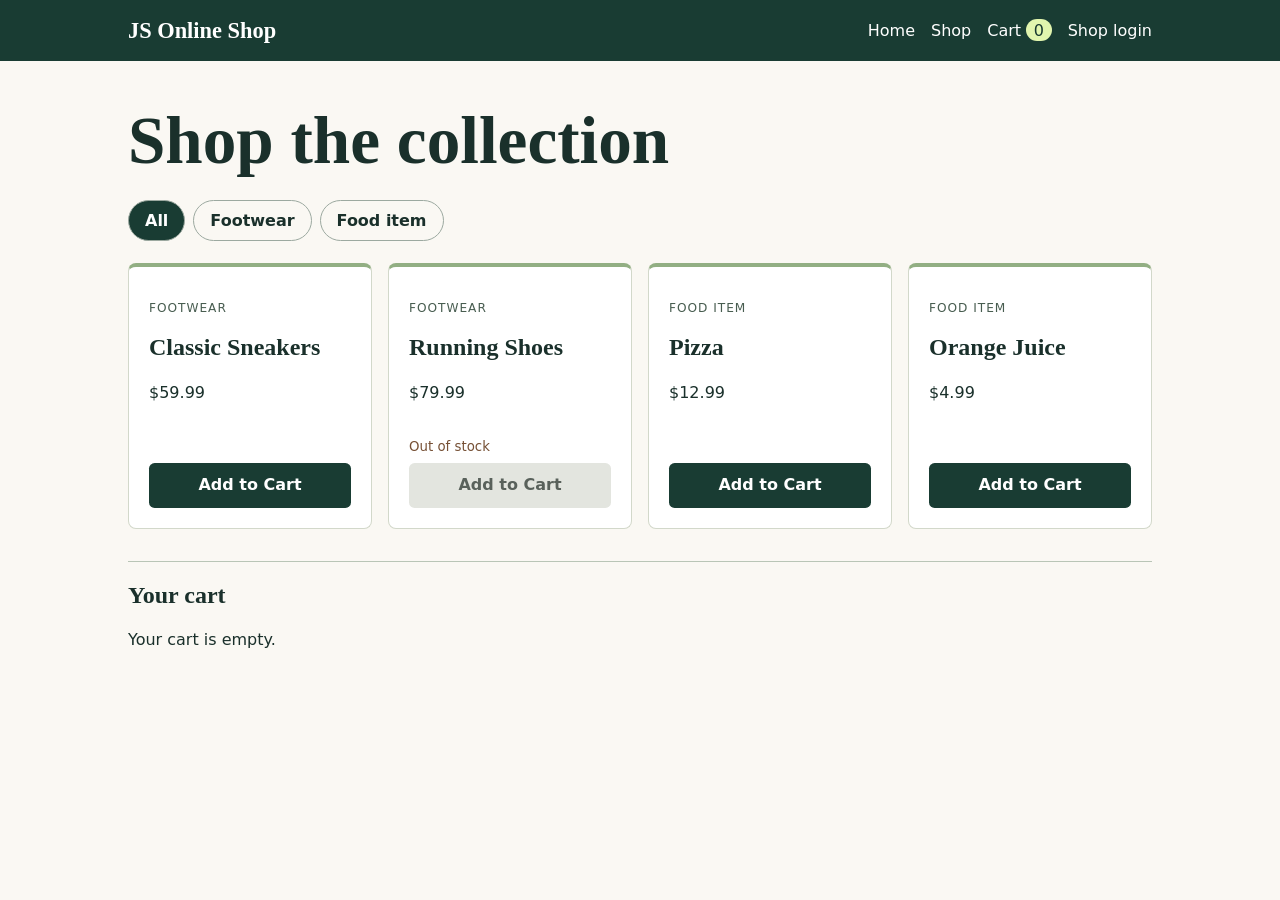
<file: index.html>
<!doctype html>
<html lang="en">
<head>
  <meta charset="utf-8">
  <meta name="viewport" content="width=device-width, initial-scale=1">
  <title>JS Online Shop</title>
  <link rel="stylesheet" href="styles.css">
  <script src="app.js" defer></script>
</head>
<body id="home">
  <header><div class="bar"><a class="brand" href="#home">JS Online Shop</a>
    <nav aria-label="Main navigation"><a href="#home">Home</a><a href="#shop">Shop</a><a href="#cart">Cart <span id="cart-count">0</span></a><a href="Online_Shop_Login.html">Shop login</a></nav>
  </div></header>
  <main>
    <section id="shop" aria-labelledby="catalog-title">
      <h1 id="catalog-title">Shop the collection</h1>
      <div id="filters" role="group" aria-label="Filter by category"></div>
      <div id="product-grid"></div>
    </section>
    <section id="cart" aria-labelledby="cart-title"><h2 id="cart-title">Your cart</h2>
      <ul id="cart-items"></ul><p id="cart-summary">Your cart is empty.</p>
    </section>
    <p id="status" class="sr-only" role="status"></p>
  </main>
</body>
</html>
</file>
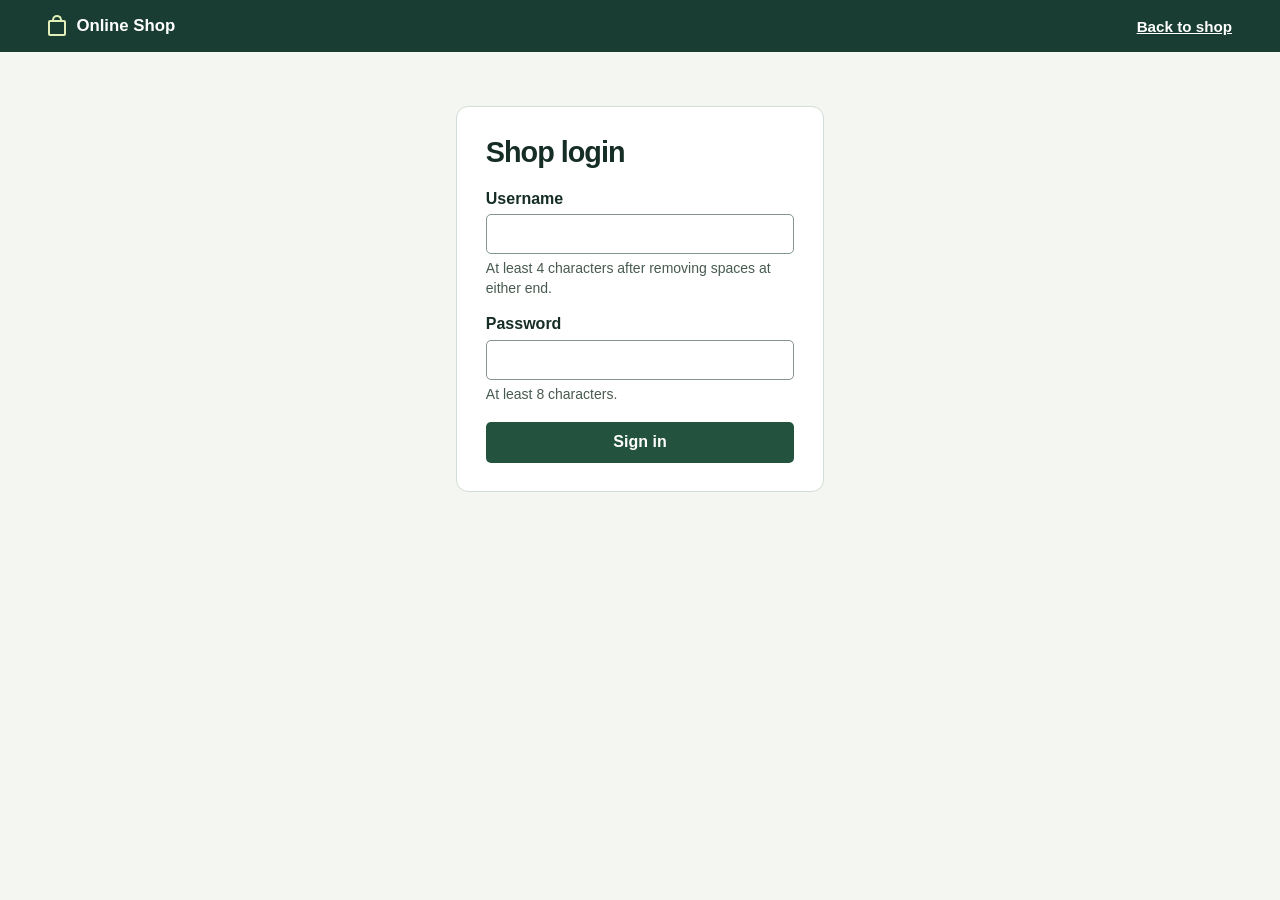
<file: Online_Shop_Login.html>
<!doctype html>
<html lang="en">
<head>
  <meta charset="utf-8">
  <meta name="viewport" content="width=device-width, initial-scale=1">
  <title>Shop login | Online Shop</title>
  <style>
    :root {
      color-scheme: light;
      font-family: Inter, "Segoe UI", Arial, sans-serif;
      color: #162d26;
      background: #f4f6f2;
    }
    * { box-sizing: border-box; }
    body { margin: 0; }
    header {
      display: flex; align-items: center; gap: .65rem;
      padding: 1rem clamp(1rem, 4vw, 3rem);
      background: #193d32; color: white; font-size: 1.05rem; font-weight: 700;
    }
    .back-link { margin-left: auto; color: white; font-size: .95rem; }
    .back-link:focus-visible { outline: 3px solid #e1efb8; outline-offset: 3px; }
    .bag {
      position: relative; width: 18px; height: 16px; margin-top: 3px;
      border: 2px solid #e1efb8; border-radius: 2px;
    }
    .bag::before {
      content: ""; position: absolute; width: 6px; height: 5px;
      left: 2px; top: -7px; border: 2px solid #e1efb8;
      border-bottom: 0; border-radius: 5px 5px 0 0;
    }
    main {
      max-width: 25rem; margin: clamp(1.1rem, 6vh, 3.5rem) auto;
      padding: 0 1rem;
    }
    form {
      padding: clamp(1.1rem, 3vw, 1.8rem);
      background: white; border: 1px solid #d3dcd5; border-radius: 12px;
    }
    h1 { margin: 0 0 1.3rem; font-size: 1.8rem; letter-spacing: -.035em; }
    label { display: block; margin-bottom: .4rem; font-weight: 650; }
    input {
      display: block; width: 100%; padding: .62rem .7rem;
      font: inherit; color: inherit; border: 1px solid #84958c; border-radius: 5px;
    }
    .hint { margin: .35rem 0 1.05rem; color: #485b50; font-size: .875rem; line-height: 1.4; }
    button {
      width: 100%; padding: .72rem; font: inherit; font-weight: 650;
      border: 0; border-radius: 5px; background: #23523f; color: white; cursor: pointer;
    }
    input:focus-visible, button:focus-visible { outline: 3px solid #2867a5; outline-offset: 2px; }
    button:disabled { opacity: .55; cursor: wait; }
    #feedback { margin: 0; font-size: .95rem; line-height: 1.45; }
    #feedback:not(:empty) { padding: .65rem .8rem; margin-top: 1rem; border-left: 3px solid; }
    #feedback[data-state="error"] { color: #872e1a; background: #fff1e9; }
    #feedback[data-state="success"] { color: #20543d; background: #eaf5ea; }
  </style>
</head>
<body>
  <header>
    <span class="bag" aria-hidden="true"></span>Online Shop
    <a class="back-link" href="index.html#shop">Back to shop</a>
  </header>
  <main>
    <form id="login-form" novalidate>
      <h1>Shop login</h1>
      <label for="username">Username</label>
      <input id="username" type="text" autocomplete="username" aria-describedby="username-hint" required>
      <p class="hint" id="username-hint">At least 4 characters after removing spaces at either end.</p>
      <label for="password">Password</label>
      <input id="password" type="password" autocomplete="current-password" aria-describedby="password-hint" required>
      <p class="hint" id="password-hint">At least 8 characters.</p>
      <button id="login-button" type="submit">Sign in</button>
      <p id="feedback" role="status" aria-atomic="true"></p>
    </form>
  </main>
  <script>
    const form = document.getElementById("login-form");
    const username = document.getElementById("username");
    const password = document.getElementById("password");
    const button = document.getElementById("login-button");
    const feedback = document.getElementById("feedback");

    form.addEventListener("submit", function (event) {
      event.preventDefault();
      button.disabled = true;

      try {
        // Check the username after removing spaces from both ends.
        if (username.value.trim().length < 4) {
          throw new Error("Your username needs at least 4 characters.");
        }
        if (password.value.length < 8) {
          throw new Error("Your password needs at least 8 characters.");
        }
        feedback.dataset.state = "success";
        feedback.textContent = "Login details passed validation.";
      } catch (error) {
        feedback.dataset.state = "error";
        feedback.textContent = error.message;
      } finally {
        button.disabled = false;
      }
    });
  </script>
</body>
</html>
</file>
<file: styles.css>
* { box-sizing: border-box; }
body { margin: 0; background: #faf8f3; color: #1a302b; font: 1rem/1.5 "DM Sans", system-ui, sans-serif; }
header { background: #193c33; color: white; }
.bar, main { width: min(100% - 2rem, 64rem); margin: auto; }
.bar, nav, #filters { display: flex; align-items: center; flex-wrap: wrap; gap: 1rem; }
.bar { justify-content: space-between; padding: 1.1rem 0; }
a { color: inherit; text-decoration: none; }
a:hover { text-decoration: underline; }
.brand { font: bold 1.4rem Georgia, serif; }
#cart-count { background: #e1f5ae; color: #17382f; border-radius: 1rem; padding: .1rem .48rem; }
main { padding: 2.6rem 0; }
h1, h2 { font-family: Georgia, serif; line-height: 1.12; }
h1 { font-size: clamp(2.4rem, 6vw, 4.2rem); margin: 0 0 1.4rem; }
button { color: inherit; font: inherit; font-weight: 600; cursor: pointer; }
#filters { gap: .5rem; margin-bottom: 1.4rem; }
#filters button { background: transparent; border: 1px solid #9ca9a0; border-radius: 2rem; padding: .45rem 1rem; }
#filters [aria-pressed="true"], article button { background: #193c33; color: white; }
#product-grid { display: grid; grid-template-columns: repeat(auto-fit, minmax(min(100%, 13rem), 1fr)); gap: 1rem; }
article { display: flex; flex-direction: column; padding: 1.25rem; border: 1px solid #d2d8ca; border-top: .3rem solid #92af83; border-radius: .5rem; background: white; }
.category { color: #485d50; text-transform: uppercase; font-size: .76rem; letter-spacing: .08em; }
article h2 { margin: .25rem 0; }
.price { padding-bottom: 1rem; }
article button { margin-top: auto; padding: .65rem; border: 0; border-radius: .35rem; }
article small { color: #765035; padding-bottom: .4rem; }
button:disabled { background: #e3e5df; color: #59615b; cursor: default; }
#cart { margin-top: 2rem; border-top: 1px solid #b9c5b6; }
ul:empty { display: none; }
:focus-visible { outline: 3px solid #ce722c; outline-offset: 3px; }
.sr-only { position: absolute; width: 1px; height: 1px; overflow: hidden; clip-path: inset(50%); }
</file>
